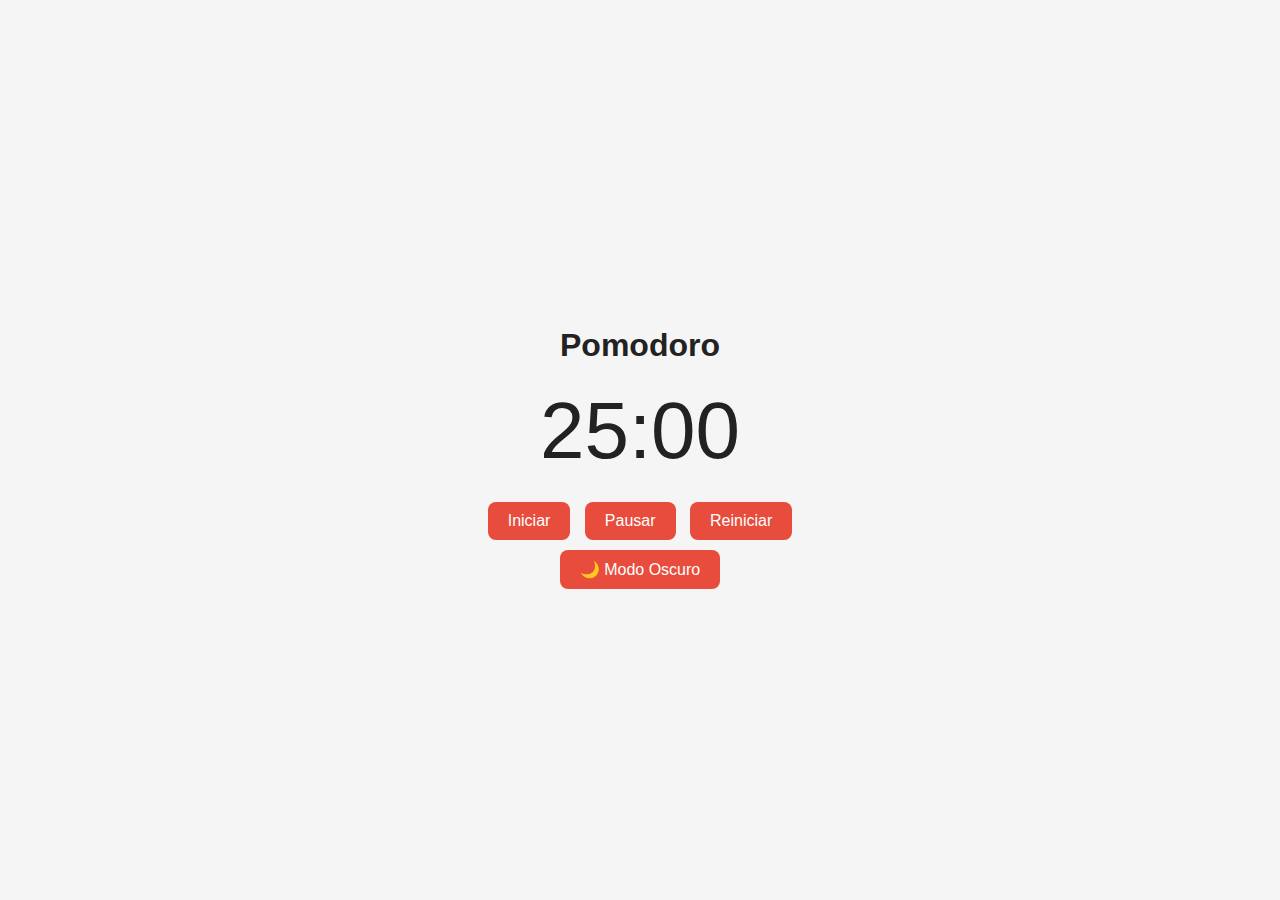
<file: index.html>
<!DOCTYPE html>
<html lang="es">
<head>
  <meta charset="UTF-8" />
  <meta name="viewport" content="width=device-width, initial-scale=1.0"/>
  <title>Pomodoro</title>
  <link rel="stylesheet" href="style.css" />
</head>
<body>
  <div class="container">
    <h1 class="title">Pomodoro</h1>
    <div id="timer">25:00</div>
    <div class="buttons">
      <button id="start">Iniciar</button>
      <button id="pause">Pausar</button>
      <button id="reset">Reiniciar</button>
    </div>
    <button id="toggle-theme">🌙 Modo Oscuro</button>
  </div>
  <script src="script.js"></script>
</body>
</html>
</file>
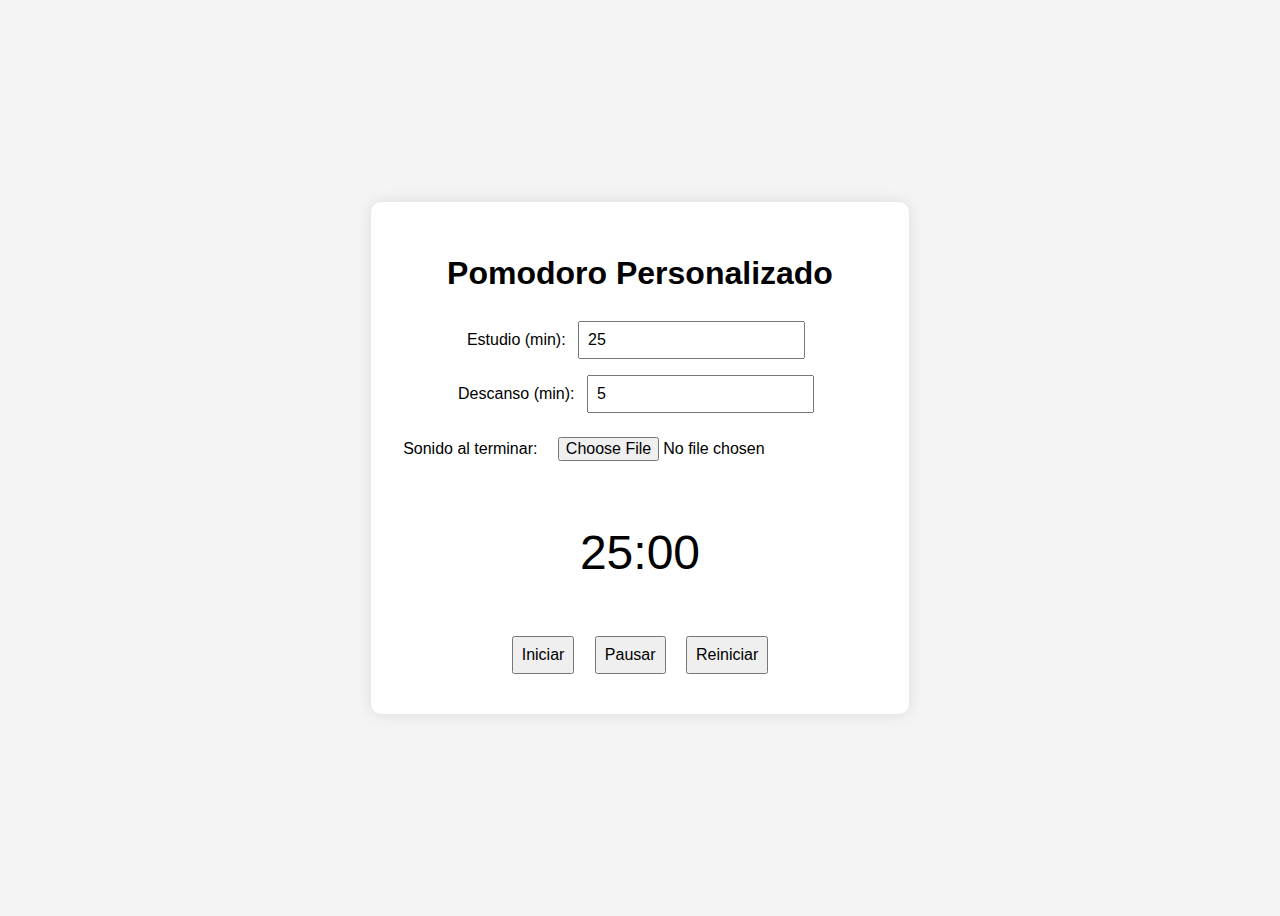
<file: pomodoro_timer.html>
<!DOCTYPE html>
<html lang="es">
<head>
  <meta charset="UTF-8">
  <meta name="viewport" content="width=device-width, initial-scale=1.0">
  <title>Pomodoro Personalizado</title>
  <style>
    body {
      font-family: Arial, sans-serif;
      background: #f4f4f4;
      display: flex;
      flex-direction: column;
      align-items: center;
      justify-content: center;
      height: 100vh;
    }
    .container {
      background: white;
      padding: 2em;
      border-radius: 10px;
      box-shadow: 0 0 15px rgba(0, 0, 0, 0.1);
      text-align: center;
    }
    input, button {
      margin: 0.5em;
      padding: 0.5em;
      font-size: 1em;
    }
    #timer {
      font-size: 3em;
      margin: 1em 0;
    }
  </style>
</head>
<body>
  <div class="container">
    <h1>Pomodoro Personalizado</h1>

    <label>Estudio (min): <input type="number" id="workTime" value="25"></label><br>
    <label>Descanso (min): <input type="number" id="breakTime" value="5"></label><br>
    <label>Sonido al terminar: <input type="file" id="soundFile" accept="audio/*"></label><br>

    <div id="timer">25:00</div>

    <button onclick="startTimer()">Iniciar</button>
    <button onclick="pauseTimer()">Pausar</button>
    <button onclick="resetTimer()">Reiniciar</button>
  </div>

  <audio id="audio"></audio>

  <script>
    let workDuration, breakDuration, isWork = true;
    let timerInterval;
    let timeRemaining;
    let audioElement = document.getElementById('audio');

    document.getElementById('soundFile').addEventListener('change', function(event) {
      const file = event.target.files[0];
      if (file) {
        audioElement.src = URL.createObjectURL(file);
      }
    });

    function updateDisplay() {
      const minutes = Math.floor(timeRemaining / 60);
      const seconds = timeRemaining % 60;
      document.getElementById('timer').textContent = `${String(minutes).padStart(2, '0')}:${String(seconds).padStart(2, '0')}`;
    }

    function startTimer() {
      if (!timerInterval) {
        const workInput = parseInt(document.getElementById('workTime').value);
        const breakInput = parseInt(document.getElementById('breakTime').value);

        if (isNaN(workInput) || isNaN(breakInput)) {
          alert("Por favor, ingresa tiempos válidos.");
          return;
        }

        if (!timeRemaining) {
          workDuration = workInput * 60;
          breakDuration = breakInput * 60;
          timeRemaining = isWork ? workDuration : breakDuration;
        }

        timerInterval = setInterval(() => {
          if (timeRemaining > 0) {
            timeRemaining--;
            updateDisplay();
          } else {
            clearInterval(timerInterval);
            timerInterval = null;
            audioElement.play();
            isWork = !isWork;
            timeRemaining = isWork ? workDuration : breakDuration;
            startTimer();
          }
        }, 1000);
      }
    }

    function pauseTimer() {
      clearInterval(timerInterval);
      timerInterval = null;
    }

    function resetTimer() {
      clearInterval(timerInterval);
      timerInterval = null;
      timeRemaining = parseInt(document.getElementById('workTime').value) * 60;
      isWork = true;
      updateDisplay();
    }

    // Inicializar el temporizador con el valor por defecto
    resetTimer();
  </script>
</body>
</html>
</file>
<file: style.css>
:root {
  --bg-color: #f5f5f5;
  --text-color: #222;
  --button-color: #e74c3c;
  --button-text: #fff;
}

body.dark {
  --bg-color: #1e1e1e;
  --text-color: #eee;
  --button-color: #3498db;
}

body {
  margin: 0;
  padding: 0;
  font-family: 'Arial', sans-serif;
  background-color: var(--bg-color);
  color: var(--text-color);
  display: flex;
  justify-content: center;
  align-items: center;
  height: 100vh;
}

.container {
  text-align: center;
}

#timer {
  font-size: 5em;
  margin: 20px 0;
}

.buttons button,
#toggle-theme {
  margin: 5px;
  padding: 10px 20px;
  font-size: 1em;
  border: none;
  border-radius: 8px;
  background-color: var(--button-color);
  color: var(--button-text);
  cursor: pointer;
  transition: 0.3s;
}

.buttons button:hover,
#toggle-theme:hover {
  opacity: 0.8;
}
</file>
